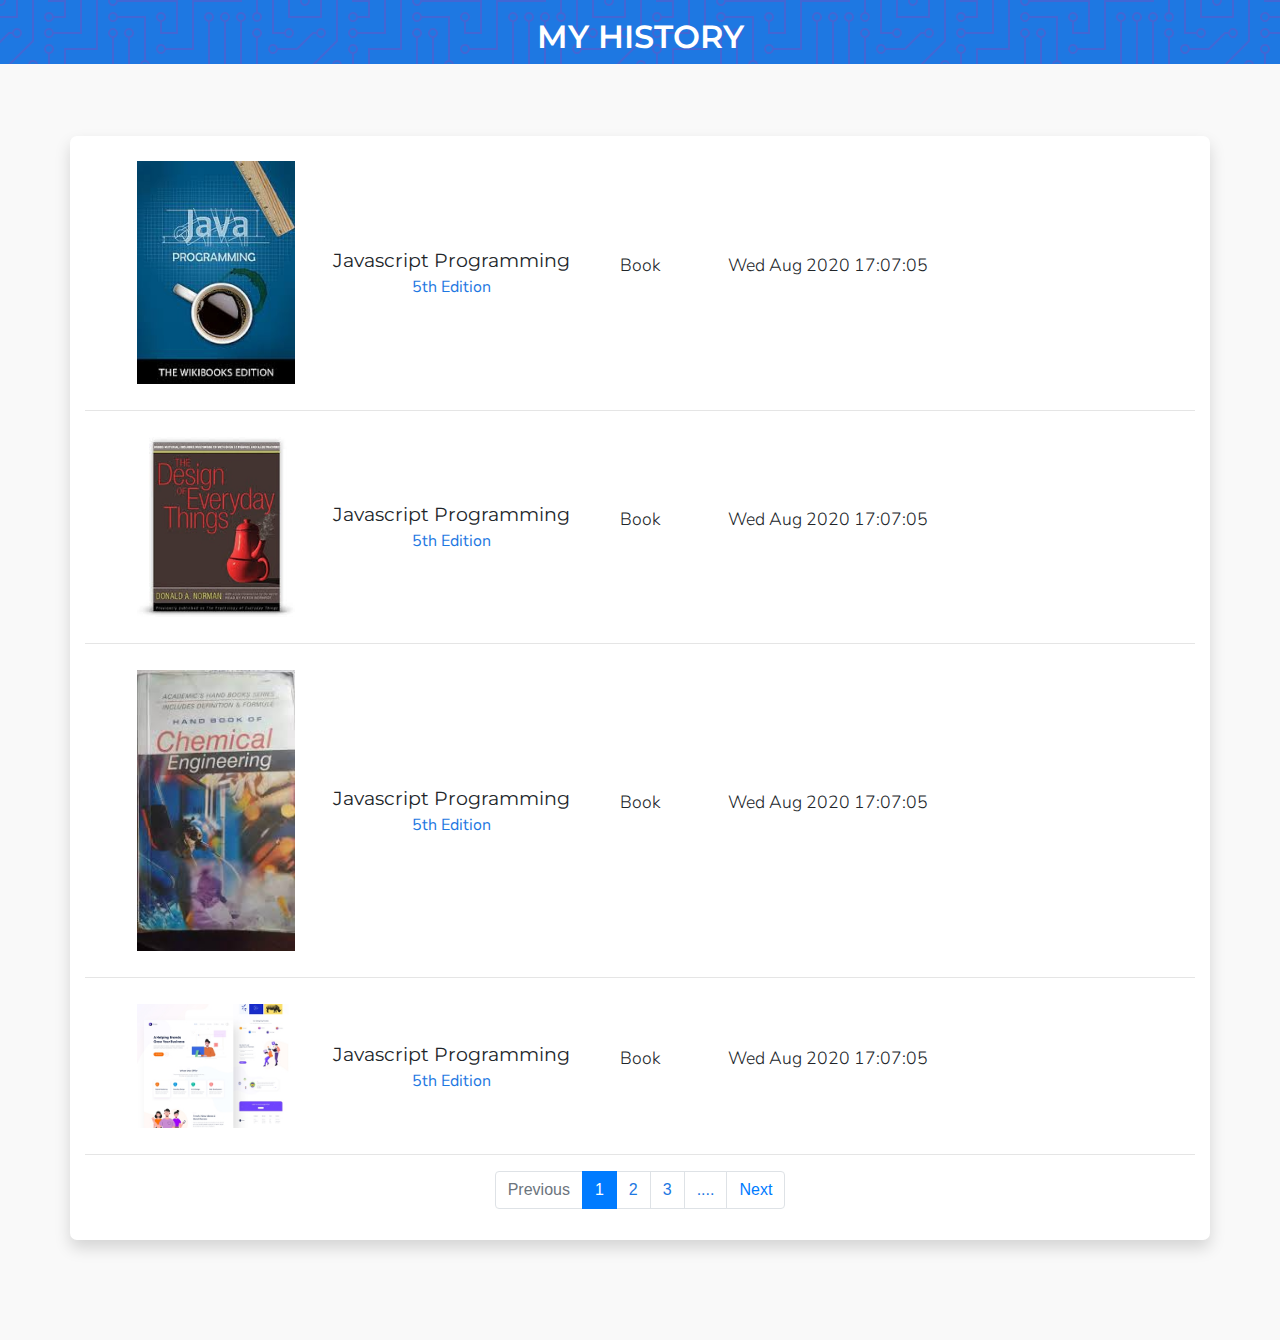
<file: html/historynew.html>
<!DOCTYPE html>
<html>
<head>
	<title></title>


	<!-- jQuery library -->
	<script src="https://ajax.googleapis.com/ajax/libs/jquery/3.4.1/jquery.min.js"></script>
  <link rel="stylesheet" type="text/css" href="https://stackpath.bootstrapcdn.com/bootstrap/4.5.2/css/bootstrap.min.css">
	<link rel="stylesheet" href="https://use.fontawesome.com/releases/v5.5.0/css/all.css" integrity="sha384-B4dIYHKNBt8Bc12p+WXckhzcICo0wtJAoU8YZTY5qE0Id1GSseTk6S+L3BlXeVIU" crossorigin="anonymous">
  <script type="text/javascript" src="https://stackpath.bootstrapcdn.com/bootstrap/4.5.2/js/bootstrap.min.js"></script>
  <script type="text/javascript" src="https://stackpath.bootstrapcdn.com/bootstrap/4.5.2/js/bootstrap.bundle.min.js"></script>
</head>
<style type="text/css">
	@import url('https://fonts.googleapis.com/css2?family=Montserrat:ital,wght@0,100;0,200;0,300;0,400;0,500;0,600;0,700;0,800;0,900;1,100;1,200;1,300;1,400;1,500;1,600;1,700;1,800;1,900&family=Nunito+Sans:ital,wght@0,200;0,300;0,400;0,600;0,700;0,800;0,900;1,200;1,300;1,600;1,700;1,800;1,900&display=swap');
  .font-mont{
    font-family: 'Montserrat',sans-serif;
  }
  .font-nunito{
    font-family:  'Nunito Sans', sans-serif;
  }
  body{
		padding-bottom: 100px;
    background: #f9f9f9;
	}
  br{
    user-select: none;
  }
	.colorChange{
		background-color: #1e78e2;
    color: #fff;
    background-color: #1e78e2;
    background-image: url("data:image/svg+xml,%3Csvg xmlns='http://www.w3.org/2000/svg' viewBox='0 0 304 304' width='304' height='304'%3E%3Cpath fill='%23774abd' fill-opacity='0.4' d='M44.1 224a5 5 0 1 1 0 2H0v-2h44.1zm160 48a5 5 0 1 1 0 2H82v-2h122.1zm57.8-46a5 5 0 1 1 0-2H304v2h-42.1zm0 16a5 5 0 1 1 0-2H304v2h-42.1zm6.2-114a5 5 0 1 1 0 2h-86.2a5 5 0 1 1 0-2h86.2zm-256-48a5 5 0 1 1 0 2H0v-2h12.1zm185.8 34a5 5 0 1 1 0-2h86.2a5 5 0 1 1 0 2h-86.2zM258 12.1a5 5 0 1 1-2 0V0h2v12.1zm-64 208a5 5 0 1 1-2 0v-54.2a5 5 0 1 1 2 0v54.2zm48-198.2V80h62v2h-64V21.9a5 5 0 1 1 2 0zm16 16V64h46v2h-48V37.9a5 5 0 1 1 2 0zm-128 96V208h16v12.1a5 5 0 1 1-2 0V210h-16v-76.1a5 5 0 1 1 2 0zm-5.9-21.9a5 5 0 1 1 0 2H114v48H85.9a5 5 0 1 1 0-2H112v-48h12.1zm-6.2 130a5 5 0 1 1 0-2H176v-74.1a5 5 0 1 1 2 0V242h-60.1zm-16-64a5 5 0 1 1 0-2H114v48h10.1a5 5 0 1 1 0 2H112v-48h-10.1zM66 284.1a5 5 0 1 1-2 0V274H50v30h-2v-32h18v12.1zM236.1 176a5 5 0 1 1 0 2H226v94h48v32h-2v-30h-48v-98h12.1zm25.8-30a5 5 0 1 1 0-2H274v44.1a5 5 0 1 1-2 0V146h-10.1zm-64 96a5 5 0 1 1 0-2H208v-80h16v-14h-42.1a5 5 0 1 1 0-2H226v18h-16v80h-12.1zm86.2-210a5 5 0 1 1 0 2H272V0h2v32h10.1zM98 101.9V146H53.9a5 5 0 1 1 0-2H96v-42.1a5 5 0 1 1 2 0zM53.9 34a5 5 0 1 1 0-2H80V0h2v34H53.9zm60.1 3.9V66H82v64H69.9a5 5 0 1 1 0-2H80V64h32V37.9a5 5 0 1 1 2 0zM101.9 82a5 5 0 1 1 0-2H128V37.9a5 5 0 1 1 2 0V82h-28.1zm16-64a5 5 0 1 1 0-2H146v44.1a5 5 0 1 1-2 0V18h-26.1zm102.2 270a5 5 0 1 1 0 2H98v14h-2v-16h124.1zM242 149.9V160h16v34h-16v62h48v48h-2v-46h-48v-66h16v-30h-16v-12.1a5 5 0 1 1 2 0zM53.9 18a5 5 0 1 1 0-2H64V2H48V0h18v18H53.9zm112 32a5 5 0 1 1 0-2H192V0h50v2h-48v48h-28.1zm-48-48a5 5 0 0 1-9.8-2h2.07a3 3 0 1 0 5.66 0H178v34h-18V21.9a5 5 0 1 1 2 0V32h14V2h-58.1zm0 96a5 5 0 1 1 0-2H137l32-32h39V21.9a5 5 0 1 1 2 0V66h-40.17l-32 32H117.9zm28.1 90.1a5 5 0 1 1-2 0v-76.51L175.59 80H224V21.9a5 5 0 1 1 2 0V82h-49.59L146 112.41v75.69zm16 32a5 5 0 1 1-2 0v-99.51L184.59 96H300.1a5 5 0 0 1 3.9-3.9v2.07a3 3 0 0 0 0 5.66v2.07a5 5 0 0 1-3.9-3.9H185.41L162 121.41v98.69zm-144-64a5 5 0 1 1-2 0v-3.51l48-48V48h32V0h2v50H66v55.41l-48 48v2.69zM50 53.9v43.51l-48 48V208h26.1a5 5 0 1 1 0 2H0v-65.41l48-48V53.9a5 5 0 1 1 2 0zm-16 16V89.41l-34 34v-2.82l32-32V69.9a5 5 0 1 1 2 0zM12.1 32a5 5 0 1 1 0 2H9.41L0 43.41V40.6L8.59 32h3.51zm265.8 18a5 5 0 1 1 0-2h18.69l7.41-7.41v2.82L297.41 50H277.9zm-16 160a5 5 0 1 1 0-2H288v-71.41l16-16v2.82l-14 14V210h-28.1zm-208 32a5 5 0 1 1 0-2H64v-22.59L40.59 194H21.9a5 5 0 1 1 0-2H41.41L66 216.59V242H53.9zm150.2 14a5 5 0 1 1 0 2H96v-56.6L56.6 162H37.9a5 5 0 1 1 0-2h19.5L98 200.6V256h106.1zm-150.2 2a5 5 0 1 1 0-2H80v-46.59L48.59 178H21.9a5 5 0 1 1 0-2H49.41L82 208.59V258H53.9zM34 39.8v1.61L9.41 66H0v-2h8.59L32 40.59V0h2v39.8zM2 300.1a5 5 0 0 1 3.9 3.9H3.83A3 3 0 0 0 0 302.17V256h18v48h-2v-46H2v42.1zM34 241v63h-2v-62H0v-2h34v1zM17 18H0v-2h16V0h2v18h-1zm273-2h14v2h-16V0h2v16zm-32 273v15h-2v-14h-14v14h-2v-16h18v1zM0 92.1A5.02 5.02 0 0 1 6 97a5 5 0 0 1-6 4.9v-2.07a3 3 0 1 0 0-5.66V92.1zM80 272h2v32h-2v-32zm37.9 32h-2.07a3 3 0 0 0-5.66 0h-2.07a5 5 0 0 1 9.8 0zM5.9 0A5.02 5.02 0 0 1 0 5.9V3.83A3 3 0 0 0 3.83 0H5.9zm294.2 0h2.07A3 3 0 0 0 304 3.83V5.9a5 5 0 0 1-3.9-5.9zm3.9 300.1v2.07a3 3 0 0 0-1.83 1.83h-2.07a5 5 0 0 1 3.9-3.9zM97 100a3 3 0 1 0 0-6 3 3 0 0 0 0 6zm0-16a3 3 0 1 0 0-6 3 3 0 0 0 0 6zm16 16a3 3 0 1 0 0-6 3 3 0 0 0 0 6zm16 16a3 3 0 1 0 0-6 3 3 0 0 0 0 6zm0 16a3 3 0 1 0 0-6 3 3 0 0 0 0 6zm-48 32a3 3 0 1 0 0-6 3 3 0 0 0 0 6zm16 16a3 3 0 1 0 0-6 3 3 0 0 0 0 6zm32 48a3 3 0 1 0 0-6 3 3 0 0 0 0 6zm-16 16a3 3 0 1 0 0-6 3 3 0 0 0 0 6zm32-16a3 3 0 1 0 0-6 3 3 0 0 0 0 6zm0-32a3 3 0 1 0 0-6 3 3 0 0 0 0 6zm16 32a3 3 0 1 0 0-6 3 3 0 0 0 0 6zm32 16a3 3 0 1 0 0-6 3 3 0 0 0 0 6zm0-16a3 3 0 1 0 0-6 3 3 0 0 0 0 6zm-16-64a3 3 0 1 0 0-6 3 3 0 0 0 0 6zm16 0a3 3 0 1 0 0-6 3 3 0 0 0 0 6zm16 96a3 3 0 1 0 0-6 3 3 0 0 0 0 6zm0 16a3 3 0 1 0 0-6 3 3 0 0 0 0 6zm16 16a3 3 0 1 0 0-6 3 3 0 0 0 0 6zm16-144a3 3 0 1 0 0-6 3 3 0 0 0 0 6zm0 32a3 3 0 1 0 0-6 3 3 0 0 0 0 6zm16-32a3 3 0 1 0 0-6 3 3 0 0 0 0 6zm16-16a3 3 0 1 0 0-6 3 3 0 0 0 0 6zm-96 0a3 3 0 1 0 0-6 3 3 0 0 0 0 6zm0 16a3 3 0 1 0 0-6 3 3 0 0 0 0 6zm16-32a3 3 0 1 0 0-6 3 3 0 0 0 0 6zm96 0a3 3 0 1 0 0-6 3 3 0 0 0 0 6zm-16-64a3 3 0 1 0 0-6 3 3 0 0 0 0 6zm16-16a3 3 0 1 0 0-6 3 3 0 0 0 0 6zm-32 0a3 3 0 1 0 0-6 3 3 0 0 0 0 6zm0-16a3 3 0 1 0 0-6 3 3 0 0 0 0 6zm-16 0a3 3 0 1 0 0-6 3 3 0 0 0 0 6zm-16 0a3 3 0 1 0 0-6 3 3 0 0 0 0 6zm-16 0a3 3 0 1 0 0-6 3 3 0 0 0 0 6zM49 36a3 3 0 1 0 0-6 3 3 0 0 0 0 6zm-32 0a3 3 0 1 0 0-6 3 3 0 0 0 0 6zm32 16a3 3 0 1 0 0-6 3 3 0 0 0 0 6zM33 68a3 3 0 1 0 0-6 3 3 0 0 0 0 6zm16-48a3 3 0 1 0 0-6 3 3 0 0 0 0 6zm0 240a3 3 0 1 0 0-6 3 3 0 0 0 0 6zm16 32a3 3 0 1 0 0-6 3 3 0 0 0 0 6zm-16-64a3 3 0 1 0 0-6 3 3 0 0 0 0 6zm0 16a3 3 0 1 0 0-6 3 3 0 0 0 0 6zm-16-32a3 3 0 1 0 0-6 3 3 0 0 0 0 6zm80-176a3 3 0 1 0 0-6 3 3 0 0 0 0 6zm16 0a3 3 0 1 0 0-6 3 3 0 0 0 0 6zm-16-16a3 3 0 1 0 0-6 3 3 0 0 0 0 6zm32 48a3 3 0 1 0 0-6 3 3 0 0 0 0 6zm16-16a3 3 0 1 0 0-6 3 3 0 0 0 0 6zm0-32a3 3 0 1 0 0-6 3 3 0 0 0 0 6zm112 176a3 3 0 1 0 0-6 3 3 0 0 0 0 6zm-16 16a3 3 0 1 0 0-6 3 3 0 0 0 0 6zm0 16a3 3 0 1 0 0-6 3 3 0 0 0 0 6zm0 16a3 3 0 1 0 0-6 3 3 0 0 0 0 6zM17 180a3 3 0 1 0 0-6 3 3 0 0 0 0 6zm0 16a3 3 0 1 0 0-6 3 3 0 0 0 0 6zm0-32a3 3 0 1 0 0-6 3 3 0 0 0 0 6zm16 0a3 3 0 1 0 0-6 3 3 0 0 0 0 6zM17 84a3 3 0 1 0 0-6 3 3 0 0 0 0 6zm32 64a3 3 0 1 0 0-6 3 3 0 0 0 0 6zm16-16a3 3 0 1 0 0-6 3 3 0 0 0 0 6z'%3E%3C/path%3E%3C/svg%3E");
	}
	.paddi{
		padding-left: 2vw;		
		padding-right: 2vw;		
		padding-top: 2vh;		
	}
	.mh{
		font-weight: 600;
	}
  .box_table{
    display: -webkit-flex;
    display: -moz-flex;
    display: -ms-flex;
    display: -o-flex;
    display: flex;
    height: 100%;
    justify-content: center;
    flex-direction: column;
  }
  .prog_name{
    font-size: 1.2rem;
    font-weight: 400;
    margin-bottom:0;
  }
  .edition_name{
    color:#1e78e2;
    font-size: 1rem;
  }
  .table-container{
    background: #fff;
    padding: 15px;
    border-radius: 7px;
  }
  .available{
    font-size: 1.2em;
    font-weight: 300;
    margin-bottom:1.2rem; 
  }
  .date,.item{
    font-size: 1.1em;
    font-weight: 300;
    text-transform: ;
  }
  .close{
    color: #999;
    transition: .5s;
  }
  @media only screen and (max-width: 991px){
   .hoverWork img{
    margin-bottom: 45px;
   }
   .close{
      text-align: center;
   } 
  }
  .hoverWork{
    display: -webkit-flex;
    display: -moz-flex;
    display: -ms-flex;
    display: -o-flex;
    display: flex;
    align-items: center;
    justify-content: center;
    flex-direction: row;
    padding:10px 5px;
    height: 170px;
  }
  @media only screen and (max-width:1292px){
    body{
      overflow-x: hidden;
    }
    .hoverWork{
      height: auto;
      position: relative;
    }
    .prog_name,.edition_name,.item,.date{
      text-align: center;
      display: block;
    }
  }
  .hoverWork:hover  .close{
    color: #dc3545;
  }
  .img_box{
    max-width:100%;
    max-height: 100%; 
    object-fit: contain;
  }
  .numbers a{
    color: #1e78e2 !important;
  }
  .active a {
    color: #fff !important;
  }
</style>
<body>
	<div class="container-fluid">
		<div class="row colorChange paddi">
			<div class="col-md-12">
       <center>
        <b><h2 class="font-mont mh">MY HISTORY</h2></b>
        </center>
      </div>
		</div>
	</div>
  <br/>
  <br/>
  <br/>
  <div class="container table-container shadow">
    <div class="row">
      <div class="col-lg-12">
        <div class="row hoverWork">
          <div class="col-lg-2 box_table box_table_img">
            <img src="../img/b819646654.jpg" class="img_box">
          </div>
          <div class="col-lg-3 box_table box_table_hover">
            <p class="prog_name font-mont">Javascript Programming</p>
            <span class="edition_name font-nunito">5th Edition</span>
          </div>
          <div class=" col-lg-1 box_table box_table_hover">
            <p><span class="item font-nunito">Book</span></p>
          </div>
          <div class="col-lg-3 box_table box_table_hover">
            <p><span class="date font-nunito font-nunito">Wed Aug 2020 17:07:05</span></p>
          </div>
          <div class="col-lg-2 box_table box_table_hover">
            <i class="fa fa-times-circle fa-2x close"></i>
          </div>
        </div>
        <hr/>

        <div class="row hoverWork">
          <div class="col-lg-2 box_table">
            <img src="../img/b861768714.jpg" class="img_box">
          </div>
          <div class="col-lg-3 box_table box_table_hover">
            <p class="prog_name font-mont">Javascript Programming</p>
            <span class="edition_name font-nunito">5th Edition</span>
          </div>
          <div class="col-lg-1 box_table box_table_hover">
            <p><span class="item font-nunito">Book</span></p>
          </div>
          <div class="col-lg-3 box_table box_table_hover">
            <p><span class="date font-nunito">Wed Aug 2020 17:07:05</span></p>
          </div>
          <div class="col-lg-2 box_table box_table_hover">
            <i class="fa fa-times-circle fa-2x close"></i>
          </div>
        </div>
        
        <hr/>


        <div class="row hoverWork">
          <div class="col-lg-2 box_table">
            <img src="../img/b861848639.jpg" class="img_box">
          </div>
          <div class="col-lg-3 box_table box_table_hover">
            <p class="prog_name font-mont">Javascript Programming</p>
            <span class="edition_name font-nunito">5th Edition</span>
          </div>
          <div class="col-lg-1 box_table box_table_hover">
            <p><span class="item font-nunito">Book</span></p>
          </div>
          <div class="col-lg-3 box_table box_table_hover">
            <p><span class="date font-nunito">Wed Aug 2020 17:07:05</span></p>
          </div>
          <div class="col-lg-2 box_table box_table_hover">
            <i class="fa fa-times-circle fa-2x close"></i>
          </div>
        </div>
          
        <hr/>


        <div class="row hoverWork">
          <div class="col-lg-2 box_table">
            <img src="../img/b15232245384.jpg" class="img_box">
          </div>
          <div class="col-lg-3 box_table box_table_hover">
            <p class="prog_name font-mont">Javascript Programming</p>
            <span class="edition_name font-nunito">5th Edition</span>
          </div>
          <div class="col-lg-1 box_table box_table_hover">
            <p><span class="item font-nunito">Book</span></p>
          </div>
          <div class="col-lg-3 box_table box_table_hover">
            <p><span class="date font-nunito">Wed Aug 2020 17:07:05</span></p>
          </div>
          <div class="col-lg-2 box_table box_table_hover">
            <i class="fa fa-times-circle fa-2x close"></i>
          </div>
        </div>

        <hr/>
        
          <nav aria-label="Page navigation example">
            <ul class="pagination justify-content-center">
              <li class="page-item disabled">
                <a class="page-link " href="#" tabindex="-1">Previous</a>
              </li>
              <li class="page-item numbers active"><a class="page-link" href="#">1</a></li>
              <li class="page-item numbers"><a class="page-link" href="#">2</a></li>
              <li class="page-item numbers"><a class="page-link" href="#">3</a></li>
              <li class="page-item numbers"><a class="page-link" href="#">....</a></li>
              <li class="page-item">
                <a class="page-link" href="#">Next</a>
              </li>
            </ul>
          </nav>
        </div>
    </div>
  </div>
</body>
</html>
</file>
